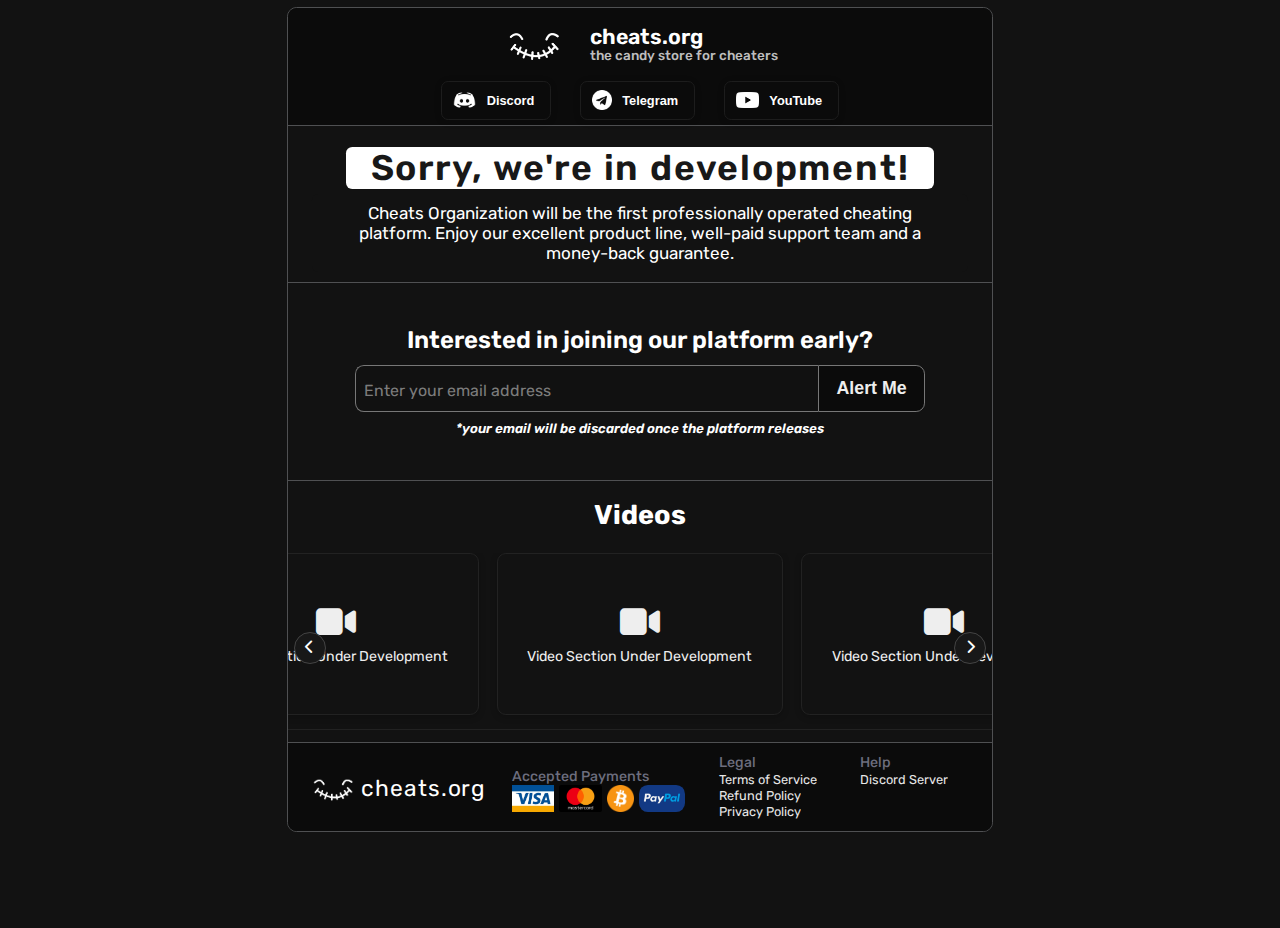
<file: index.html>
<!DOCTYPE html>
<html lang="en">
<head>
    <meta charset="UTF-8">
    <meta name="viewport" content="width=device-width, initial-scale=1.0">
    <title>cheats.org</title>
    <link rel="preconnect" href="https://fonts.googleapis.com">
    <link rel="icon" href="images/logo.png"/>
    <link rel="preconnect" href="https://fonts.gstatic.com" crossorigin>
    <link href="https://fonts.googleapis.com/css2?family=Bebas+Neue&family=Rubik:ital,wght@0,300..900;1,300..900&family=Share+Tech+Mono&display=swap"
          rel="stylesheet">
    <link rel="stylesheet" href="https://cdnjs.cloudflare.com/ajax/libs/font-awesome/6.4.0/css/all.min.css">
    <link rel="stylesheet" href="styles.css">
    <script src="script.js"></script>

</head>
<body>
<div class="container" id="container">
    <!-- Navbar -->
    <nav class="navbar">
        <div class="navbar-left">
            <!-- <div class="lang-dropdown">
                <button class="lang-dropdown-toggle" aria-label="Select language">🇬🇧</button>
                <div class="lang-dropdown-list">
                    <span class="lang-flag" data-lang="en" title="English">🇬🇧 English</span>
                    <span class="lang-flag" data-lang="de" title="Deutsch">🇩🇪 Deutsch</span>
                    <span class="lang-flag" data-lang="fr" title="Français">🇫🇷 Français</span>
                    <span class="lang-flag" data-lang="es" title="Español">🇪🇸 Español</span>
                </div>
            </div> -->
        </div>
        <div class="navbar-center">
            <img src="images/logo.png" alt="logo" class="logo large-logo no-radius">
            <div class="site-title">
                <span class="site-name mono-heading">cheats.org</span>
                <span class="site-desc">the candy store for cheaters</span>
            </div>
        </div>
        <div class="navbar-right">
            <!-- <button class="cart-btn"><i class="fa-solid fa-cart-shopping"></i></button> -->
        </div>
    </nav>
    <!-- Menu -->
    <div class="menu">
        <button onclick="window.open('https://discord.gg/cheatsorg', '_blank')"><img src="images/discord_logo.png" alt="Discord" class="menu-icon"><span>Discord</span></button>
        <button onclick="window.open('https://t.me/CheatsOrganization', '_blank')"><img src="images/telegram_logo.png" alt="Telegram" class="menu-icon" style="width: 22px; height: 22px;"><span>Telegram</span></button>
        <button onclick="window.open('https://www.youtube.com/@CheatOrganization/', '_blank')"><img src="images/youtube_logo.png" alt="YouTube" class="menu-icon"><span>YouTube</span></button>
    </div>
    <section class="banner">
        <div class="banner-content">
            <h1 class="banner-title" data-i18n="bannerTitle">Sorry, we're in development!</h1>
            <p class="banner-desc" data-i18n="bannerDesc"><strong>Cheats Organization</strong> will be the first professionally operated
                cheating platform. Enjoy our excellent product line, well-paid support team and a money-back guarantee.
            </p><br>
        </div>
    </section>
    <!-- Email Signup -->
    <section class="email-section">
        <div class="email-section-content">
            <h2 data-i18n="emailHeading">Interested in joining our platform early?</h2>
            <form action="https://submit-form.com/bia202psV" id="emailForm">
                <input type="email" name="email" id="emailInput" placeholder="Enter your email address" required data-i18n-placeholder="emailPlaceholder" style="font-size: 1.4rem; font-family: 'Rubik';">
                <button type="submit">Alert Me</button>
            </form>
            <p id="disclaimer" data-i18n="emailDisclaimer">*your email will be discarded once the platform releases</p>
        </div>
    </section>

    <!-- Video Section -->
    <!-- <section class="video-section">
        <h2 style="margin-top: -20px;" data-i18n="videoTitle">Videos</h2>
        <div class="video-grid">
            <div class="video-placeholder">
                <div>
                    <i class="fa-solid fa-video"></i>
                    <span data-i18n="videoPlaceholder">Video Section Under Development</span>
                </div>
            </div>
            <div class="video-placeholder">
                <div>
                    <i class="fa-solid fa-video"></i>
                    <span data-i18n="videoPlaceholder">Video Section Under Development</span>
                </div>
            </div>
            <div class="video-placeholder">
                <div>
                    <i class="fa-solid fa-video"></i>
                    <span data-i18n="videoPlaceholder">Video Section Under Development</span>
                </div>
            </div>
        </div>
    </section> -->
    <section class="video-section">
        <h2 data-i18n="videoTitle">Videos</h2>
        <div class="video-carousel-wrapper">
          <button class="carousel-arrow left" aria-label="Scroll left"><i class="fa-solid fa-chevron-left"></i></button>
          <div class="video-carousel-track">
            <div class="video-card">
              <i class="fa-solid fa-video"></i>
              <span data-i18n="videoPlaceholder">Video Section Under Development</span>
            </div>
            <div class="video-card">
              <i class="fa-solid fa-video"></i>
              <span data-i18n="videoPlaceholder">Video Section Under Development</span>
            </div>
            <div class="video-card">
              <i class="fa-solid fa-video"></i>
              <span data-i18n="videoPlaceholder">Video Section Under Development</span>
            </div>
            <!-- Add more cards here -->
          </div>
      
          <button class="carousel-arrow right" aria-label="Scroll right"><i class="fa-solid fa-chevron-right"></i></button>
        </div>
      </section>
    <!-- Footer -->
    <footer class="footer">
        <div class="footer-row">
            <div class="footer-brandnav">
                <div class="footer-logo-row">
                    <img src="images/logo.png" alt="logo" class="footer-logo no-radius footer-logo-large">
                    <span class="footer-brand mono-heading">cheats.org</span>
                </div>
                <!-- <div class="footer-1to1-nav">
                    <a href="#" class="mono-heading">Discord</a>
                    <a href="#" class="mono-heading">Telegram</a>
                    <a href="#" class="mono-heading">YouTube</a>
                </div> -->
            </div>
            <div class="footer-payments">
                <span class="footer-payments-title mono-heading">Accepted Payments</span>
                <div class="footer-payments-icons">
                    <img src="images/visa_logo.jpg" alt="Visa">
                    <img src="images/mastercard_logo.png" alt="Mastercard">
                    <img src="images/bitcoin_logo.png" alt="Bitcoin">
                    <img src="images/paypal_logo.jpeg" alt="PayPal" style="border-radius: 10px;">
                </div>
            </div>
            <div class="footer-legal">
                <span class="footer-legal-title mono-heading">Legal</span><br>
                <a href="#" class="mono-heading">Terms of Service</a><br>
                <a href="#" class="mono-heading">Refund Policy</a><br>
                <a href="#" class="mono-heading">Privacy Policy</a><br>
            </div>
            <div class="footer-help">
                <span class="footer-help-title mono-heading">Help</span><br>
                <!-- <a href="#" class="mono-heading">FAQ & Guides</a><br>
                <a href="#" class="mono-heading">Live Chat</a><br> -->
                <a href="https://discord.gg/cheatsorg" target="_blank" class="mono-heading">Discord Server</a>
            </div>
            <!-- <div class="footer-1to1-partner">
                <span class="footer-1to1-partner-title mono-heading">Our partner</span><br>
                <a href="#" class="mono-heading">dma.gg</a>
            </div> -->
        </div>
    </footer>
</div>
</body>
</html>
</file>
<file: styles.css>
body {
  margin: 0;
  padding: 0;
  background: #121212;
  color: #fff;
  font-family: 'Rubik';
}
.container {
  max-width: 792px;
  justify-content: center;
  margin: 0 auto;
  border-radius: 10.8px;
  border: 1.44px solid #4F5052;
  margin: 7.92px auto;
  overflow: hidden;
}

/* Navbar */
.navbar {
  display: flex;
  justify-content: space-between;
  align-items: center;
  padding: 0.29rem 1.25rem 0 1.25rem;
  background: #0B0B0B;
  min-height: 40px;
}
.navbar-left .flag {
  width: 32px;
  height: 20px;
}
.navbar-center {
  display: flex;
  align-items: center;
  gap: 18px;
}
.logo {
  width: 64px;
  height: 64px;
  background: #222;
  object-fit: cover;
  margin-right: 8px;
  border-radius: 0;
}
.large-logo {
  width: 72px;
  height: 72px;
}
.no-radius {
  border-radius: 0 !important;
}
.site-title {
  display: flex;
  flex-direction: column;
  line-height: 1.1;
}
.site-name {
  font-family: 'Rubik';
  font-size: 1.5rem;
  font-weight: 600;
}
.site-desc {
  font-family: 'Rubik';
  font-size: 0.95rem;
  color: #bdbdbd;
  font-weight: 500;
}
.navbar-right .cart-btn {
  background: none;
  border: 2px solid #444;
  color: #fff;
  border-radius: 8px;
  padding: 8px 18px;
  font-size: 1.2rem;
  cursor: pointer;
  transition: background 0.2s, border 0.2s;
  display: flex;
  align-items: center;
  gap: 8px;
  font-weight: 700;
}
.navbar-right .cart-btn:hover {
  background: #222;
  border: 2px solid #00e0d6;
  color: #00e0d6;
}

/* Menu */
.menu {
  margin-top: -5px;
  display: flex;
  justify-content: center;
  gap: 32px;
  background: #0B0B0B;
  padding: 10px 0 6px 0;
  border-bottom: 2px solid #4F5052;
}
.menu button {
  background: #0B0B0B;
  border: 1.5px solid #1D1D1D;
  color: #fff;
  font-size: 0.9rem;
  font-weight: 600;
  cursor: pointer;
  padding: 8px 18px 8px 0.8rem;
  border-radius: 8px;
  transition: background 0.2s, border 0.2s, color 0.2s;
  display: flex;
  align-items: center;
  gap: 10px;
  box-shadow: 0 2px 8px #0002;
}
.menu button i {
  font-size: 1.2em;
  margin-right: 6px;
}
.menu button:hover {
  background: #222;
  border: 1.5px solid #00e0d6;
  color: #00e0d6;
}

/* Banner */
.banner {
  display: flex;
  justify-content: center;
  background: #121212;
  padding: 18px 0;
  border-bottom: 2px solid #4F5052;
}
.banner .arrow {
  background: #181818;
  color: #fff;
  border: 2px solid #222;
  font-size: 1.5rem;
  width: 44px;
  height: 44px;
  border-radius: 50%;
  cursor: pointer;
  transition: background 0.2s, box-shadow 0.2s, border 0.2s;
  box-shadow: 0 0 0 8px #222, 0 0 16px 4px #fff2;
  display: flex;
  align-items: center;
  justify-content: center;
}
.banner .arrow i {
  font-size: 1.3rem;
}
.banner .arrow:hover {
  background: #222;
  box-shadow: 0 0 0 8px #00e0d6, 0 0 24px 8px #00e0d6aa;
  color: #00e0d6;
  border: 2px solid #00e0d6;
}
.banner-content {
  text-align: center;
}
.banner-title {
  font-family: 'Rubik';
  font-weight: 600;
  font-size: 2.5rem;
  background: #fff;
  color: #181818;
  border-radius: 7px;
  padding: 0px 14px;
  width: 80%;
  display: inline-block;
  letter-spacing: 2px;
  white-space: nowrap;
  overflow-x: auto;
  text-overflow: ellipsis;
  margin-bottom: 6px;
  margin-top: 6px;
}
.banner-desc {
  color: #FFFFFF;
  font-size: 1.2rem;
  font-weight: 400;
  margin: -5px auto -7px;
  background: #121212;
  border-radius: 7px;
  width: 85%;
  padding: 10px 32px;
  text-align: center;
  display: inline-block;
}

.read-more {
  display: inline-block;
  background: #121212;
  color: #fff;
  padding: 7px 18px;
  font-size: 1rem;
  font-weight: 500;
  text-decoration: none;
  transition: background 0.2s, color 0.2s, border 0.2s;
  box-shadow: 0 2px 8px #0002;
  margin-top: 4px;
}
.read-more i {
  margin-right: 8px;
}
.read-more:hover {
  background: #fff;
  color: #181818;
  border: 2px solid #00e0d6;
}

/* Product Grid (Vertical Scroll) */
.products {
  width: 75%;
  margin: 6px auto 32px auto;
}

.products h2 {
  font-size: 1.3rem;
  font-weight: 700;
  margin: 0 0 18px 16px;
  font-family: 'Rubik';
}
.products .rust {
  color: #ff6a00;
  font-weight: 700;
}
.product-vertical-scroll {
  max-height: 480px;
  min-height: 480px;
  overflow-y: auto;
  padding: 0 0 0 0;
  scrollbar-width: thin;
  scrollbar-color: #444 #222;
  border-radius: 0 0 8px 8px;
  position: relative;
}
.product-vertical-scroll::-webkit-scrollbar {
  width: 8px;
}
.product-vertical-scroll::-webkit-scrollbar-thumb {
  background: #444;
  border-radius: 6px;
}
.product-vertical-scroll::-webkit-scrollbar-track {
  background: #222;
}
.product-grid-vertical {
  display: grid;
  grid-template-columns: 1fr 1fr;
  grid-auto-rows: 1fr;
  gap: 0;
}
.product-card {
  background: #181818;
  border: 1.5px solid #222;
  border-radius: 0;
  box-shadow: none;
  display: flex;
  flex-direction: column;
  align-items: flex-start;
  padding-bottom: 0;
  width: 98%;
  min-height: 240px;
}
.product-card img {
  width: 100%;
  height: 180px;
  object-fit: cover;
  border-radius: 0;
}
.product-info {
  padding: 0.8rem 18px 8px 18px;
  text-align: left;
  width: 100%;
}
.product-info h3 {
  font-size: 1.1rem;
  font-family: 'Share Tech Mono', monospace;
  font-weight: 700;
  margin: 0 0 6px 0;
}
.product-info p {
  color: #00e0d6;
  font-weight: 700;
  margin: 0 0 8px 0;
}

/* Recommended Carousel (centered, 3 at a time, center large)
.recommended-carousel {
  width: 100%;
  text-align: center;
  border-top: 2px solid #4F5052;
}
.recommended-carousel-wide {
  margin-top: 0 !important;
  padding-top: 0 !important;
  width: 100%;
  overflow: visible;
  margin-bottom: 48px !important;
}
.recommended-carousel h2 {
  font-family: 'Share Tech Mono', monospace;
  font-weight: 1000;
  margin-bottom: 30px !important;
}
.carousel-center-wrap {
  display: flex;
  align-items: center;
  justify-content: center;
  gap: 24px;
  width: 100%;
  margin-top: 0 !important;
  padding-top: 0 !important;
  position: static;
}
.carousel-arrow {
  position: static;
  top: auto;
  left: auto;
  right: auto;
  transform: none;
  z-index: 1;
  background: #181818;
  color: #fff;
  border: 2px solid #222;
  font-size: 2.2rem;
  width: 48px;
  height: 48px;
  border-radius: 50%;
  cursor: pointer;
  transition: background 0.2s, box-shadow 0.2s, border 0.2s;
  box-shadow: 0 0 0 8px #222, 0 0 16px 4px #fff2;
  display: flex;
  align-items: center;
  justify-content: center;
}
.carousel-arrow i {
  font-size: 2rem;
}
.carousel-arrow:hover {
  background: #222;
  box-shadow: 0 0 0 8px #00e0d6, 0 0 24px 8px #00e0d6aa;
  color: #00e0d6;
  border: 2px solid #00e0d6;
}
.carousel-center-track {
  display: flex;
  align-items: flex-end;
  justify-content: center;
  gap: 24px;
  width: 1100px;
  max-width: 100%;
  overflow: visible;
  min-height: 0 !important;
  padding-top: 0 !important;
  margin-top: 0 !important;
}
.carousel-card {
  background: #181818;
  border: 1.5px solid #222;
  border-radius: 8px;
  box-shadow: 0 2px 8px #0002;
  display: flex;
  flex-direction: column;
  align-items: center;
  transition: transform 0.3s, box-shadow 0.3s;
  text-align: center;
}
.carousel-card.small {
  min-width: 320px;
  max-width: 320px;
  transform: scale(0.92);
  opacity: 0.7;
  z-index: 1;
}
.carousel-card.large {
  min-width: 420px;
  max-width: 420px;
  transform: scale(1.12);
  box-shadow: 0 4px 24px #00e0d6aa;
  opacity: 1;
  z-index: 2;
  margin-bottom: 0;
}
.carousel-card img {
  width: 100%;
  height: 220px;
  object-fit: cover;
  border-radius: 8px 8px 0 0;
}
.carousel-info {
  padding: 8px 6px 0 6px;
  text-align: center;
}
.carousel-info h3 {
  font-size: 1.1rem;
  font-family: 'Rubik';
  font-weight: 700;
  margin: 0 0 4px 0;
}
.carousel-info p {
  color: #00e0d6;
  font-weight: 700;
  margin: 0 0 6px 0;
} */

/* Footer 1:1 Replica */
.footer {
  background: #0b0b0b;
  color: #fff;
  padding: 0.8rem 0;
  justify-content: center;
  position: relative;
  font-family: 'Rubik', Arial, sans-serif;
  font-size: 0.98rem;
}
.footer-row {
  display: flex;
  align-items: flex-start;
  justify-content: flex-start;
  margin: 0 auto;
  gap: 23px;
  flex-wrap: nowrap;
  padding: 0px 8px;
}

.footer-payments {
  margin-top: 16px;
  margin-left: 3%;
}
.footer-legal {
  width: 26%;
  margin-left: 3%;
}
.footer-help {
  width: 25%
}

.footer-logo-row {
  margin-top: 5%;
  margin-left: 7%;
  margin-right: 7px;
  display: flex;
  align-items: center;
  gap: 4px;
}
.footer-logo {
  margin: 0 auto;
  width: 28px;
  height: 28px;
  object-fit: cover;
  border-radius: 0;
}
.footer-brand {
  font-size: 1.6rem;
  font-weight: 8000;
  letter-spacing: 1px;
}
.footer-nav {
  display: flex;
  gap: 10px;
  margin-top: 2px;
}
.footer-nav a {
  color: #fff;
  text-decoration: none;
  font-size: 1rem;
  font-weight: 500;
  opacity: 0.7;
  transition: color 0.2s, opacity 0.2s;
}
.footer-nav a:hover {
  color: #00e0d6;
  opacity: 1;
}
.footer-payments-title {
  color: #6d6e7e;
  font-size: 1rem;
  font-weight: 450;
  margin-bottom: 2px;
}
.footer-payments-icons {
  display: flex;
  gap: 4px;
}
.footer-payments-icons img {
  height: 30px;
  width: auto;
  object-fit: contain;
  margin-right: 2px;
  background: none;
  border: none;
  border-radius: 0;
}
.footer-legal-title, .footer-help-title, .footer-partner-title {
  color: #6d6e7e;
  font-size: 1rem;
  font-weight: 450;
  margin-bottom: 2px;
}
.footer-legal a, .footer-help a, .footer-partner a {
  color: #fff;
  text-decoration: none;
  font-size: 0.9rem;
  font-weight: 400;
  margin-bottom: 1px;
  opacity: 0.9;
  transition: color 0.2s, opacity 0.2s;
}
.footer-legal a:hover, .footer-help a:hover, .footer-partner a:hover {
  color: #00e0d6;
  opacity: 1;
}
.footer-partner a {
  font-weight: 500;
  color: #bdbdbd;
  margin-top: 2px;
}

/* Add divider between sections */
.products, .recommended-carousel-wide, .footer {
  position: relative;
}
.products:before, .recommended-carousel-wide:before, .footer:before {
  content: '';
  display: block;
  width: 100%;
  height: 1px;
  background: #222;
  position: absolute;
  top: -16px;
  left: 0;
}

/* Responsive */
@media (max-width: 1400px) {
  .carousel-center-track {
    width: 100vw;
    max-width: 100vw;
    gap: 24px;
  }
  .footer-row {
    gap: 0.8rem;
  }
}
@media (max-width: 1000px) {
  .footer-row {
    flex-direction: column;
    align-items: flex-start;
    gap: 10px;
    flex-wrap: wrap;
  }
  .carousel-center-track {
    width: 100vw;
    gap: 0.8rem;
  }
  .product-vertical-scroll {
    max-height: 1000px;
    min-height: 0;
  }
  .product-grid-vertical {
    grid-template-columns: 1fr;
  }
}
@media (max-width: 700px) {
  .navbar, .footer-row {
    flex-direction: column;
    align-items: flex-start;
    gap: 10px;
    padding: 12px;
    flex-wrap: wrap;
  }
  .menu {
    flex-direction: column;
    gap: 10px;
    padding: 10px 0;
  }
  .banner {
    flex-direction: column;
    padding: 18px 0;
  }
  .product-grid-vertical {
    grid-template-columns: 1fr;
  }
  .carousel-center-track {
    width: 100vw;
    gap: 8px;
  }
  .banner-content {
    width: 60vw;
  }
  .banner-title {
    width: 100%;
    font-size: 8rem;
    font-weight: 900;
    padding: 4px 8px;
  }
  .banner .arrow {
    width: 32px;
    height: 32px;
    font-size: 1rem;
    margin: 0 8px;
  }
}
.menu-icon {
  width: 1.6rem;
  height: 1.6rem;
  object-fit: contain;
  margin-right: 2px;
}
.lang-select {
  background: #181818;
  color: #fff;
  border: 1.5px solid #222;
  border-radius: 6px;
  padding: 4px 0.8rem;
  font-size: 1rem;
  font-family: 'Share Tech Mono', monospace;
  margin-top: 2px;
  margin-bottom: 2px;
  outline: none;
}
.lang-select:focus {
  border-color: #00e0d6;
}

.lang-flags {
  display: flex;
  gap: 6px;
  align-items: center;
  background: #181818;
  border: 1.5px solid #222;
  border-radius: 8px;
  padding: 2px 8px;
}
.lang-flag {
  font-size: 1.35rem;
  cursor: pointer;
  padding: 2px 4px;
  border-radius: 5px;
  transition: background 0.15s, box-shadow 0.15s;
  user-select: none;
  opacity: 0.7;
}
.lang-flag.selected, .lang-flag:hover {
  background: #00e0d6;
  color: #181818;
  opacity: 1;
  box-shadow: 0 0 0 2px #00e0d6;
}

.lang-dropdown {
  position: relative;
  display: inline-block;
}
.lang-dropdown-toggle {
  background: #181818;
  color: #fff;
  border: 1.5px solid #222;
  border-radius: 6px;
  padding: 4px 0.8rem;
  font-size: 1.25rem;
  font-family: 'Share Tech Mono', monospace;
  cursor: pointer;
  outline: none;
  min-width: 44px;
  transition: border 0.2s;
}
.lang-dropdown-toggle:focus, .lang-dropdown-toggle.active {
  border-color: #00e0d6;
}
.lang-dropdown-list {
  display: none;
  position: absolute;
  left: 0;
  top: 110%;
  background: #181818;
  border: 1.5px solid #222;
  border-radius: 8px;
  min-width: 120px;
  z-index: 100;
  box-shadow: 0 2px 8px #0008;
  padding: 4px 0;
  overflow: hidden;
}
.lang-dropdown.open .lang-dropdown-list {
  display: block;
}
.lang-dropdown-list .lang-flag {
  display: block;
  width: 100%;
  padding: 6px 16px 6px 10px;
  font-size: 1.1rem;
  color: #fff;
  background: none;
  border: none;
  text-align: left;
  cursor: pointer;
  border-radius: 4px;
  opacity: 0.85;
  transition: background 0.15s, color 0.15s;
}
.lang-dropdown-list .lang-flag:hover {
  background: #00e0d6;
  color: #181818;
  opacity: 1;
}

/* Align products title with grid */
#products-title {
  margin-left: 0;
  margin-bottom: 8px;
  padding-left: 2px;
  text-align: left;
  font-weight: 1000;
  width: fit-content;
}
.product-vertical-scroll {
  padding-left: 0;
}

.rust-logo {
  height: 1.1em;
  vertical-align: middle;
  margin-left: 4px;
}

.footer-logo-large {
  width: 56px !important;
  height: 56px !important;
}

.footer-nav a,
.footer-legal a,
.footer-help a,
.footer-partner a {
  color: #fff !important;
}

.menu button {
  color: #fff !important;
} 

/* Video Page Styles */

.video-section {
  text-align: center;
  border-bottom: 2px solid #4F5052;
}

.video-section h2 {
  font-family: "Rubik";
  font-weight: 700;
  font-size: 1.9rem;
  margin-top: -20px;
}

/* .video-grid {
  display: grid;
  grid-template-columns: repeat(3, 1fr);
  gap: 20px;
  margin-bottom: 30px;
  margin-top: -15px;
}

.video-placeholder {
  background: #121212;
  border: 1.5px solid #222;
  width: 320px;
  height: 180px;
  display: flex;
  align-items: center;
  justify-content: center;
  color: #444;
  font-size: 1.2rem;
  margin: 10px;
}

.video-placeholder i {
  font-size: 3rem;
  margin-bottom: 10px;
}

.video-placeholder div {
  display: flex;
  flex-direction: column;
  align-items: center;
} */

.email-section {
  text-align: center;
  justify-content: center;
  margin: 40px auto 40px;
  color: white;
  font-family: 'Rubik';
  border-bottom: 2px solid #4f5052;
}

.email-section-content h2 {
  margin: 3.05rem auto;
  font-weight: 600;
  max-width: 75%;
  font-size: 1.682rem;
  margin-bottom: 0.8rem;
}

#emailForm {
  display: flex;
  justify-content: center;
  gap: 0;
  border-radius: 25px;
}

#emailInput {
  padding: 10px 10px;
  width: 500px;
  height: 30px;
  border: 1px solid #777;
  border-right: none;
  border-radius: 10px 0 0 10px;
  background-color: #111;
  color: #eee;
  outline: none;
  font-size: 14px;
}

#emailInput::placeholder {
  color: #aaa;
  font-size: 18px;
  font-family: 'Rubik';
  opacity: 0.7;
}

#emailForm button {
  padding: 10px 20px;
  background-color: #0B0B0B;
  color: #eee;
  border: 1px solid #777;
  border-radius: 0 10px 10px 0;
  cursor: pointer;
  font-weight: 600;
  font-size: 20px;
  overflow: hidden;
  transition: background-color 0.2s;
}

#emailForm button:hover {
  background-color: #444;
}

.email-section-content #disclaimer {
  text-align: center;
  margin-top: 10px;
  font-style: italic;
  font-size: 0.935rem;
  color: white;
  font-weight: 600;
  margin-bottom: 50px;
}


/* Media queries for video page */
@media (max-width: 1000px) {
  .video-grid {
    grid-template-columns: repeat(2, 1fr);
  }
}

@media (max-width: 700px) {
  .video-grid {
    grid-template-columns: 1fr;
  }

  .email-form {
    flex-direction: column;
  }

  .email-form input {
    border-radius: 4px;
    margin-bottom: 10px;
  }

  .email-form button {
    border-radius: 4px;
  }
}

.video-carousel-wrapper {
  position: relative;
  display: flex;
  align-items: center;
  justify-content: center;
  overflow: hidden;
  padding: 20px 0;
}

.video-carousel-track {
  display: flex;
  gap: 20px;
  overflow-x: auto;
  scroll-behavior: smooth;
  padding: 10px 0;
  margin-top: -30px;
  scrollbar-width: none; /* Firefox */
}

.video-carousel-track::-webkit-scrollbar {
  display: none; /* Chrome, Safari */
}

.video-card {
  background: #121212;
  border: 1.5px solid #222;
  width: 320px;
  height: 180px;
  min-width: 320px;
  flex-shrink: 0;
  display: flex;
  flex-direction: column;
  align-items: center;
  justify-content: center;
  color: #eee;
  font-size: 1rem;
  text-align: center;
  border-radius: 10px;
  box-shadow: 0 2px 8px #0003;
}

.video-card i {
  font-size: 2.5rem;
  margin-bottom: 10px;
}

.carousel-arrow {
  background: #181818;
  color: #fff;
  border: 2px solid #444;
  width: 36px;
  height: 36px;
  border-radius: 50%;
  font-size: 1rem;
  display: flex;
  align-items: center;
  justify-content: center;
  cursor: pointer;
  transition: all 0.2s ease;
  z-index: 2;
}

.carousel-arrow:hover {
  background: #222;
  color: #00e0d6;
  border-color: #00e0d6;
}

.carousel-arrow.left {
  margin-right: -150px;
  margin-left: -30px;
}

.carousel-arrow.right {
  margin-left: -150px;
  margin-right: -30px;
}
</file>
